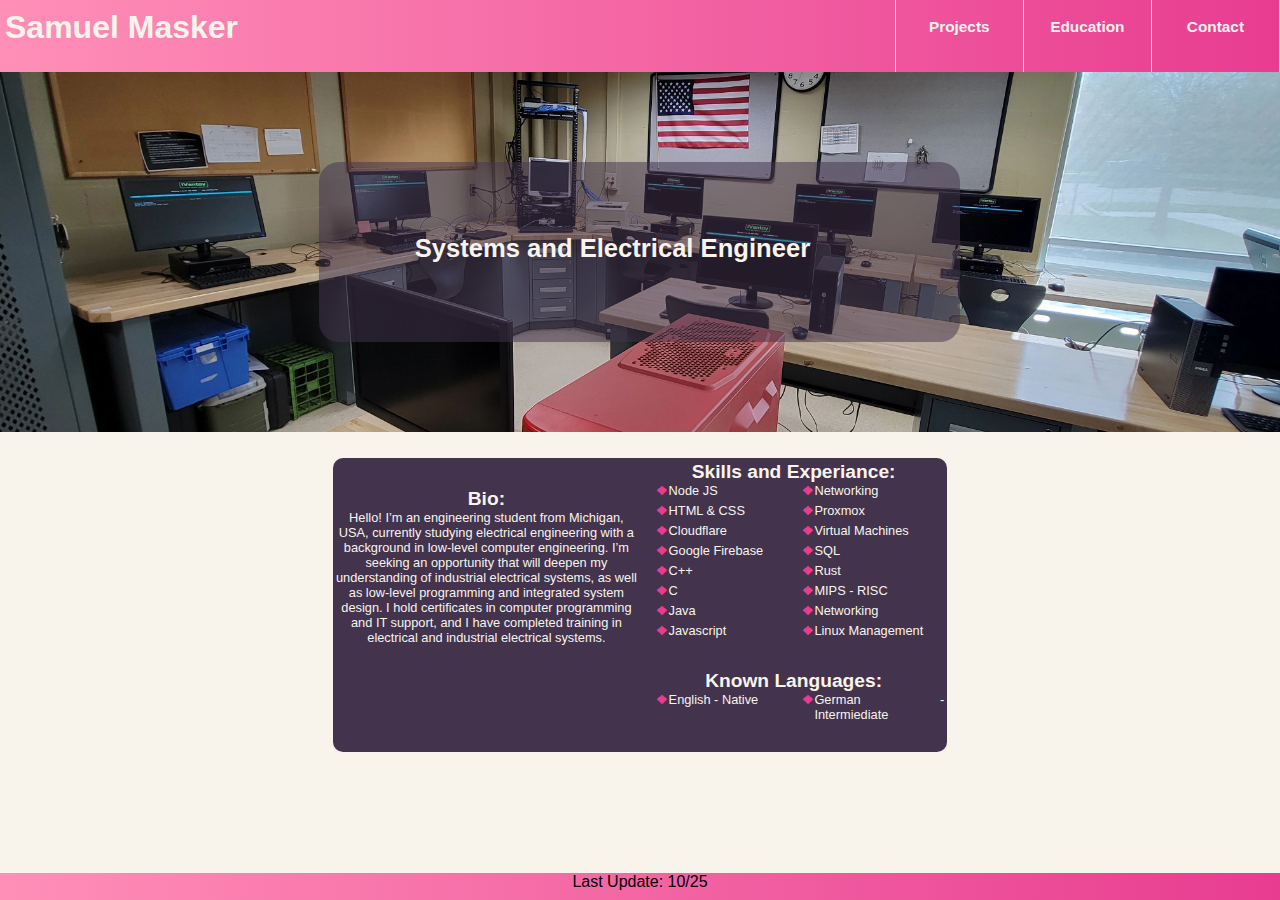
<file: index.html>
<!DOCTYPE html>
<html lang="en">
<head>
    <meta charset="UTF-8">
    <link rel="shortcut icon" href="images/Hopeful-NoWords.png" type="image/x-icon">
    <link rel="stylesheet" href="menu.css">
    <link rel="stylesheet" href="index.css">
    <meta name="viewport" content="width=device-width, initial-scale=1.0">
    <title>Samuel Masker - Home</title>
</head>
<body>
    <nav>
        <a href="index.html" class="NavTite"><h1 class="NavTite">Samuel Masker</h1></a>
        <a href="projects.html" class="NavLink">Projects</a>
        <a href="Education.html" class="NavLink">Education</a>
        <a href="" class="NavLink">Contact</a>
    </nav>
    <div id="hero">
        <div class="hero-content">
            <h2 class="hero-content">Systems and Electrical Engineer</h2>
        </div>
    </div>    
    <main>
        <article id="bio">
            <div class="bio bio-text">
                <h4 class="bio-content">Bio:</h4>
                <p class="bio-content">
                   Hello! I’m an engineering student from Michigan, USA, currently studying electrical engineering with a background in low-level computer engineering. I’m seeking an opportunity that will deepen my understanding of industrial electrical systems, as well as low-level programming and integrated system design. I hold certificates in computer programming and IT support, and I have completed training in electrical and industrial electrical systems.
                </p>
            </div>
            <div class="bio">
                <h4 class="bio-content">Skills and Experiance:</h4>
                <ul class="bio-content">
                    <li>Node JS</li>
                    <li>HTML & CSS</li>
                    <li>Cloudflare</li>
                    <li>Google Firebase</li>
                    <li>C++</li>
                    <li>C</li>
                    <li>Java</li>
                    <li>Javascript</li>
                    <li>Networking</li>
                    <li>Proxmox</li>
                    <li>Virtual Machines</li>
                    <li>SQL</li>
                    <li>Rust</li>
                    <li>MIPS - RISC</li>
                    <li>Networking</li>
                    <li>Linux Management</li>
                </ul>
                <h4 class="bio-content">Known Languages:</h4>
                <ul class="bio-content">
                    <li>English - Native</li>
                    <li>German - Intermiediate</li>
                </ul>
            </div>
        </article>
    </main>
    <footer>
        <p class="footer">Last Update: 10/25</p>
    </footer>
</body>
</html>
</file>
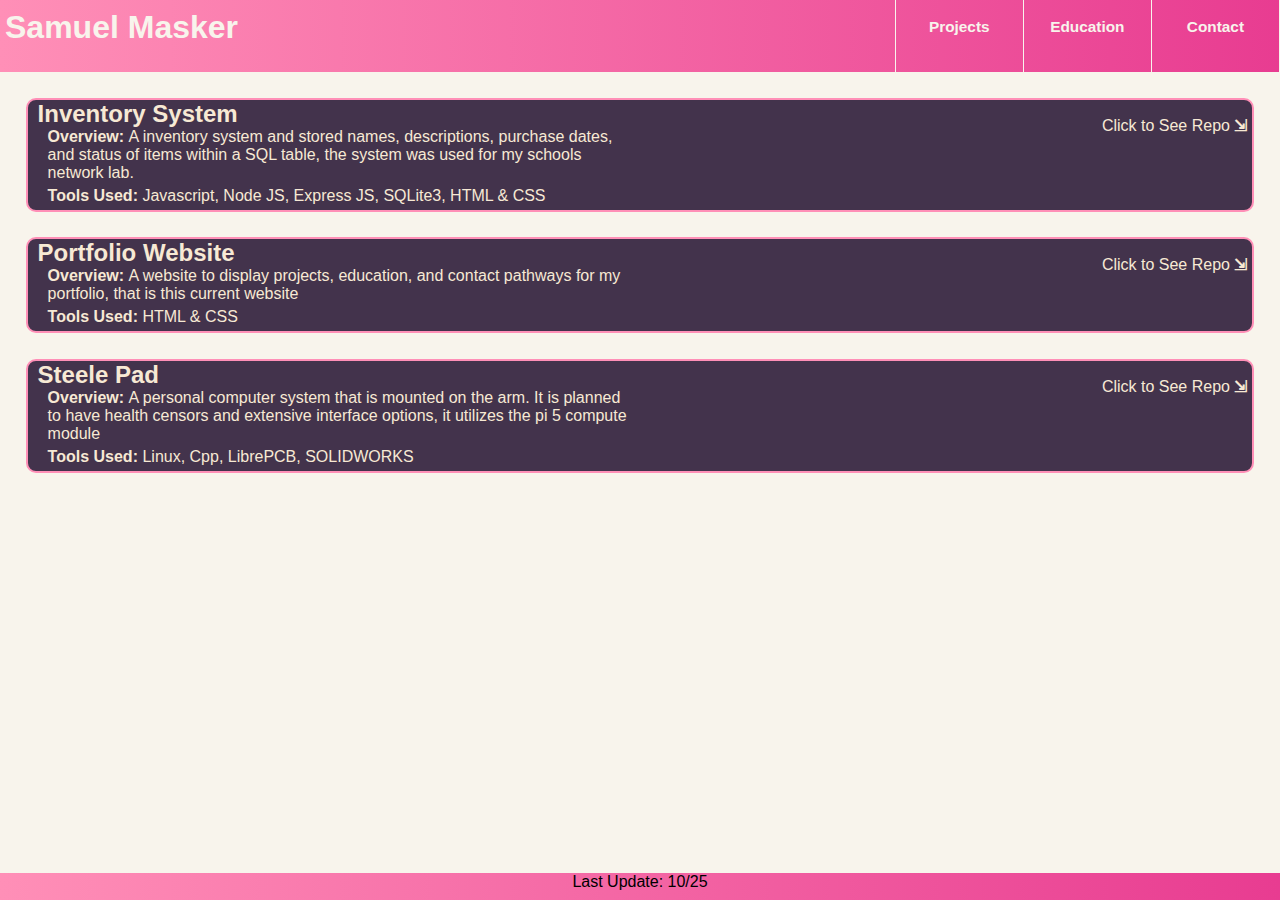
<file: projects.html>
<!DOCTYPE html>
<html lang="en">
<head>
    <meta charset="UTF-8">
    <meta name="viewport" content="width=device-width, initial-scale=1.0">
    <title>Samuel Masker - Projects</title>
    <link rel="stylesheet" href="projects.css">
    <link rel="stylesheet" href="menu.css">
    <link rel="shortcut icon" href="images/Hopeful-NoWords.png" type="image/x-icon">
</head>
<body>
     <nav>
        <a href="index.html" class="NavTite"><h1 class="NavTite">Samuel Masker</h1></a>
        <a href="projects.html" class="NavLink">Projects</a>
        <a href="Education.html" class="NavLink">Education</a>
        <a href="" class="NavLink">Contact</a>
    </nav>
    <main>
        <a href="" class="prodbody">
            <div class="prodbody">
                <div class="prodleft">
                    <h2 class="textleft">Inventory System</h2>
                    <p class="textleft"><strong>Overview: </strong> A inventory system and stored names, descriptions, purchase dates, and status of items within a SQL table, the system was used for my schools network lab.</p>
                    <p class="textleft"><strong>Tools Used: </strong> Javascript, Node JS, Express JS, SQLite3, HTML & CSS</p>
                </div>
                <div class="prodright">
                    <p class="textright">Click to See Repo <strong>&#8690;</strong></p>
                </div>
            </div>
        </a>
        <a href="" class="prodbody">
            <div class="prodbody">
                <div class="prodleft">
                    <h2 class="textleft">Portfolio Website</h2>
                    <p class="textleft"><strong>Overview: </strong> A website to display projects, education, and contact pathways for my portfolio, that is this current website</p>
                    <p class="textleft"><strong>Tools Used: </strong> HTML & CSS</p>
                </div>
                <div class="prodright">
                    <p class="textright">Click to See Repo <strong>&#8690;</strong></p>
                </div>
            </div>
        </a>
        <a href="" class="prodbody">
            <div class="prodbody">
                <div class="prodleft">
                    <h2 class="textleft">Steele Pad</h2>
                    <p class="textleft"><strong>Overview: </strong> A personal computer system that is mounted on the arm. It is planned to have health censors and extensive interface options, it utilizes the pi 5 compute module</p>
                    <p class="textleft"><strong>Tools Used: </strong> Linux, Cpp, LibrePCB, SOLIDWORKS</p>
                </div>
                <div class="prodright">
                    <p class="textright">Click to See Repo <strong>&#8690;</strong></p>
                </div>
            </div>
        </a>
    </main>
    <footer>
        <p class="footer">Last Update: 10/25</p>
    </footer>
</body>
</html>
</file>
<file: menu.css>
body{
    margin: 0%;
}
html{
    margin: 0%;
}
nav{
    display: flex;
    background-image: linear-gradient(to left, #E83C91, #FF8FB7);
    height: 8vh;
    font-family: 'Franklin Gothic Medium', 'Arial Narrow', Arial, sans-serif;
}
a.NavTite{
    text-decoration: none;
    color: #F8F4EC;
    margin-left: 5px;
    flex: 70%;
}
h1.NavTite{
    margin: 0%;
    margin-top: 1%;
}
a.NavLink{
    flex: 10%;
    text-align: center;
    text-decoration: none;
    color: #F8F4EC;
    font-size: 1.2vw;
    font-weight: 600;
    padding-top: 2vh;
    transition: ease-in-out .3s;
    border-left: 1px #F8F4EC solid;
}
a.NavLink:last-child{
    border-right: 1px solid #F8F4EC;
}
a.NavLink:hover{
    background-image: none;
    background-color: #43334C3f;
    transition: ease-in-out .3s;
}
p.footer{
    margin: 0%;
}
footer{
    position: fixed;
    bottom: 0%;
    background-image: linear-gradient(to left, #E83C91, #FF8FB7);
    width: 100%;
    text-align: center;
    height: 3vh;
}
</file>
<file: index.css>
body{
    background-color: #F8F4EC;
    margin: 0px;
    padding: 0%;
    font-family: 'Gill Sans', 'Gill Sans MT', Calibri, 'Trebuchet MS', sans-serif;
}
#hero{
    background-image: url(images/1000011049.webp);
    position: relative;
    height: 40vh;
    background-size: cover;
    background-position: 2px;
    background-repeat: no-repeat;
    margin-left: -2px;
}
div.hero-content{
    position: absolute;
    height: 50%;
    width: 50%;
    background-color: #43334C85;
    border-radius: 20px;
    left: 25%;
    top: 25%;
    text-align: center;
    transition: .3s ease-in-out;
    color: #F8F4EC;
}
div.hero-content:hover{
    color: #43334C;
    background-color: #F8F4EC85;
    transition: .3s ease-in-out;
}
h2.hero-content{
    margin: 0px;
    font-family: 'Franklin Gothic Medium', 'Arial Narrow', Arial, sans-serif;
    font-size: 2vw;
    position: absolute;
    top: 40%;
    left: 15%;
}
main{
    background-color: #F8F4EC;
    height: fit-content;
    padding: 2%;
    position: relative;
    background-size: cover;
    background-repeat: repeat;
}
#bio{
    position: relative;
    height: fit-content;
    width: 50%;
    top: 7.5%;
    left: 25%;
    background-color: #43334C;
    background-size: cover;
    background-repeat: repeat;
    border-radius: 10px;
    display: flex;
    color: #F8F4EC;
}
.bio{
    margin: 0px;
    flex: 50%;
    padding: 3px;
    font-family: 'Franklin Gothic Medium', 'Arial Narrow', Arial, sans-serif;
}
ul.bio-content{
    list-style: none;
    padding: 0px;
    margin: 0px;
    column-count: 2;
    text-align: justify;
    margin-left: 2vw;
    margin-bottom: 3vh;
}
ul.bio-content li::before{
    content: "❖";
    color: #E83C91; 
    font-weight: bold; 
    display: inline-block;
    width: 1em;
    margin-left: -1em; 
}
ul.bio-content li{
    margin-bottom: 5px;
    font-size: 1vw;
}
.bio-content{
    margin: 0px;
}
h4.bio-content{
    font-size: 1.5vw;
    text-align: center;
}
p.bio-content{
    font-size: 1vw;
    text-align: center;
}
div.bio-text{
    margin-top: 3vh;
    flex: 50%;
}
</file>
<file: projects.css>
body{
    background-color: #F8F4EC;
    margin: 0px;
    padding: 0%;
    font-family: 'Gill Sans', 'Gill Sans MT', Calibri, 'Trebuchet MS', sans-serif;
}
html{
    margin: 0px;
    padding: 0%;
}
main{
    background-color: #F8F4EC;
    position: relative;
    padding-top: 2%;
}
.prodbody{
    color: #f7e9d4;
}
a.prodbody{
    text-decoration: none;
    color: inherit;
    margin: 0%;
}
div.prodbody{
    display: flex;
    margin-left: 2%;
    margin-right: 2%;
    margin-bottom: 2%;
    background-color: #43334C;
    border-radius: 10px;
    border: #FF8FB7 solid 2px;
}
.prodleft{

}
div.prodleft{
    flex: 50%;
}
h2.textleft{
    padding-left: 10px;
    margin: 0%;
}
p.textleft{
    padding-left: 20px;
    margin: 0%;
    margin-bottom: 5px;
}
div.prodright{
    flex: 50%;
    text-align: right;
    padding-right: 5px;
}
a.prodbody:hover p.textright{
    color: #E83C91;
}
</file>
